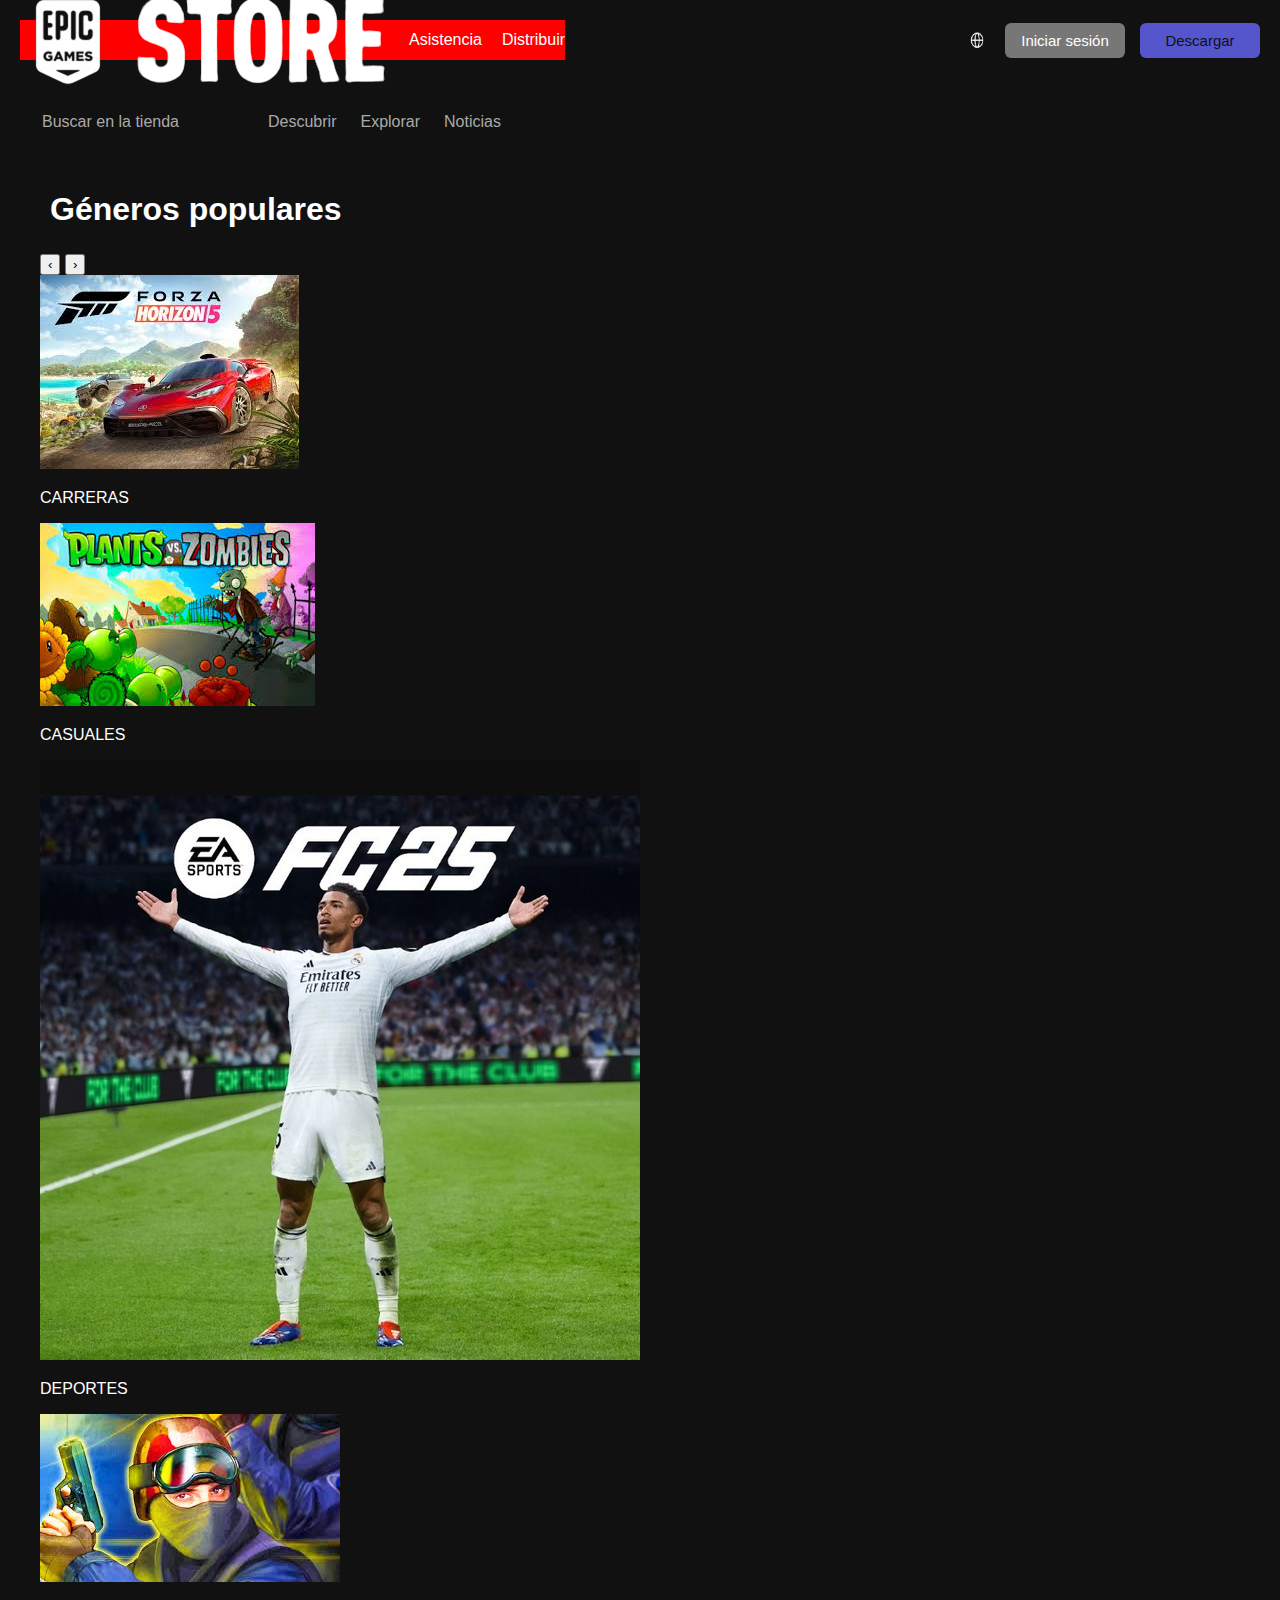
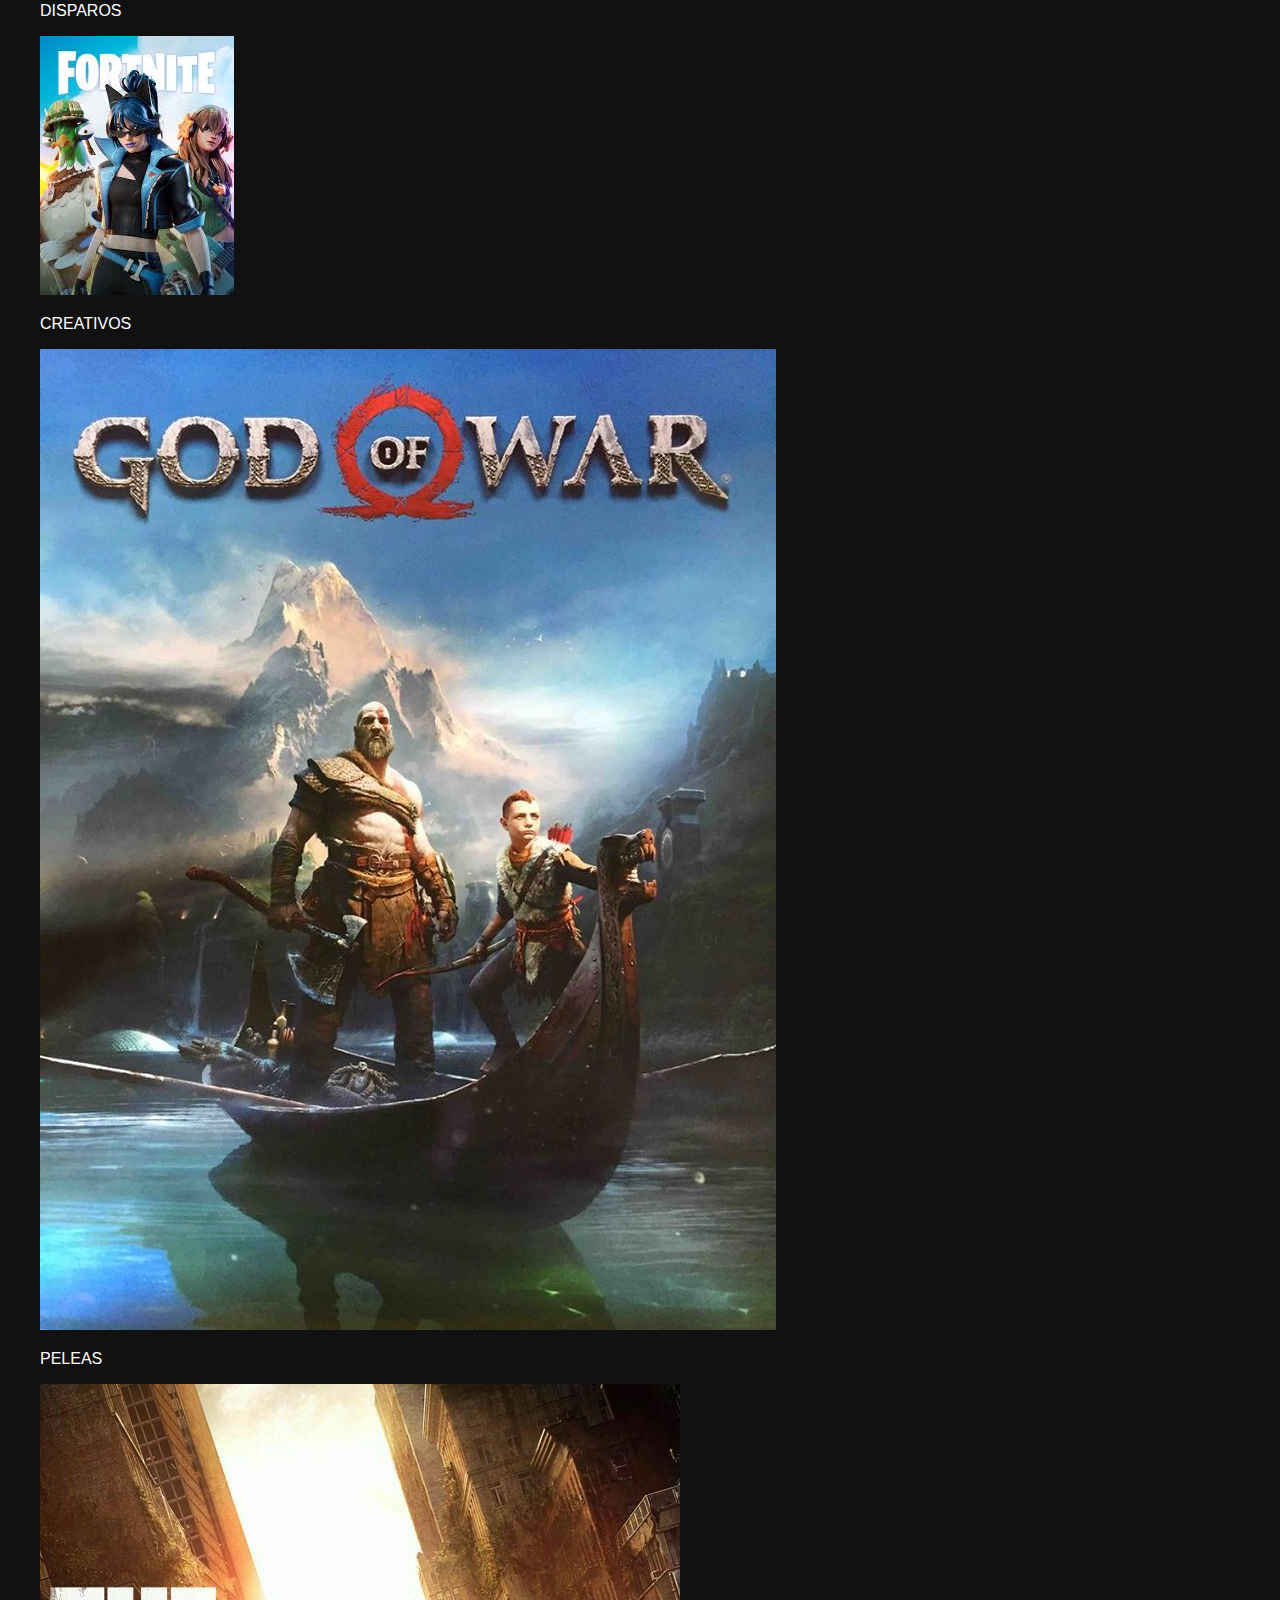
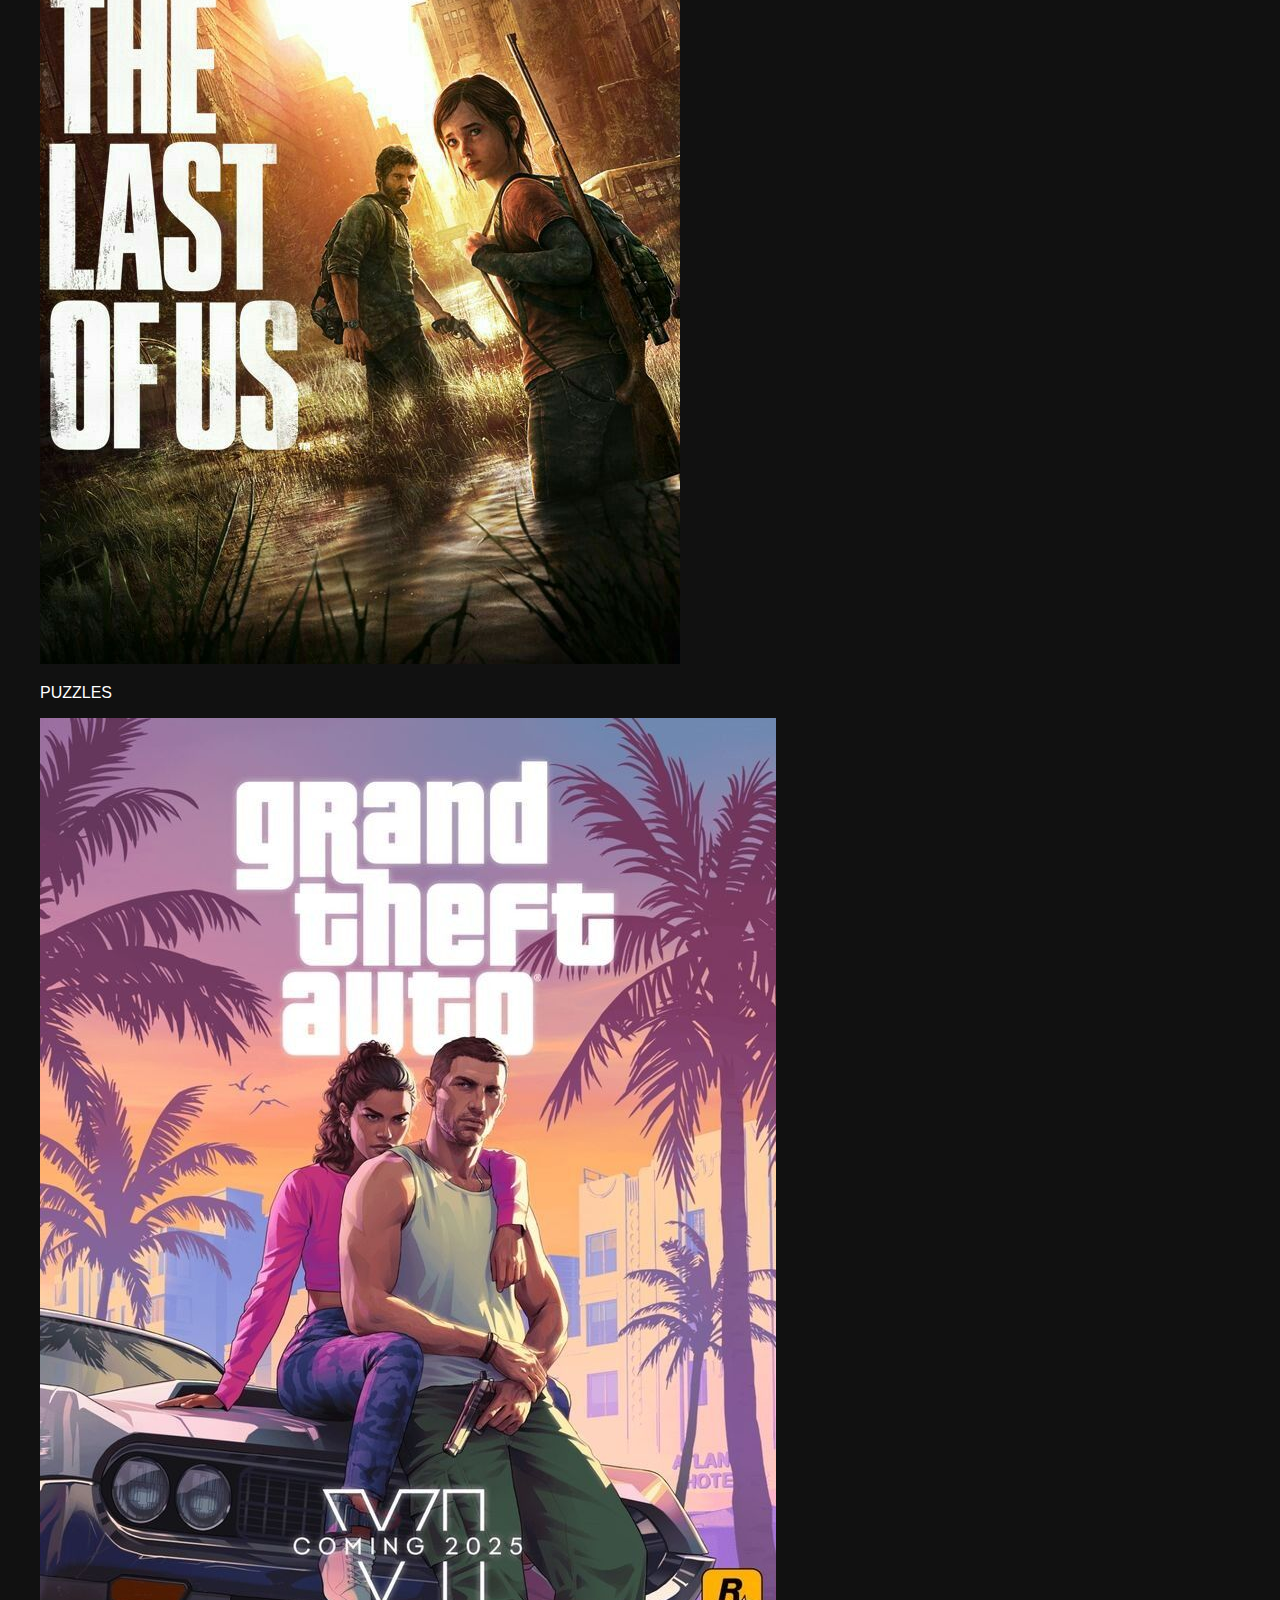
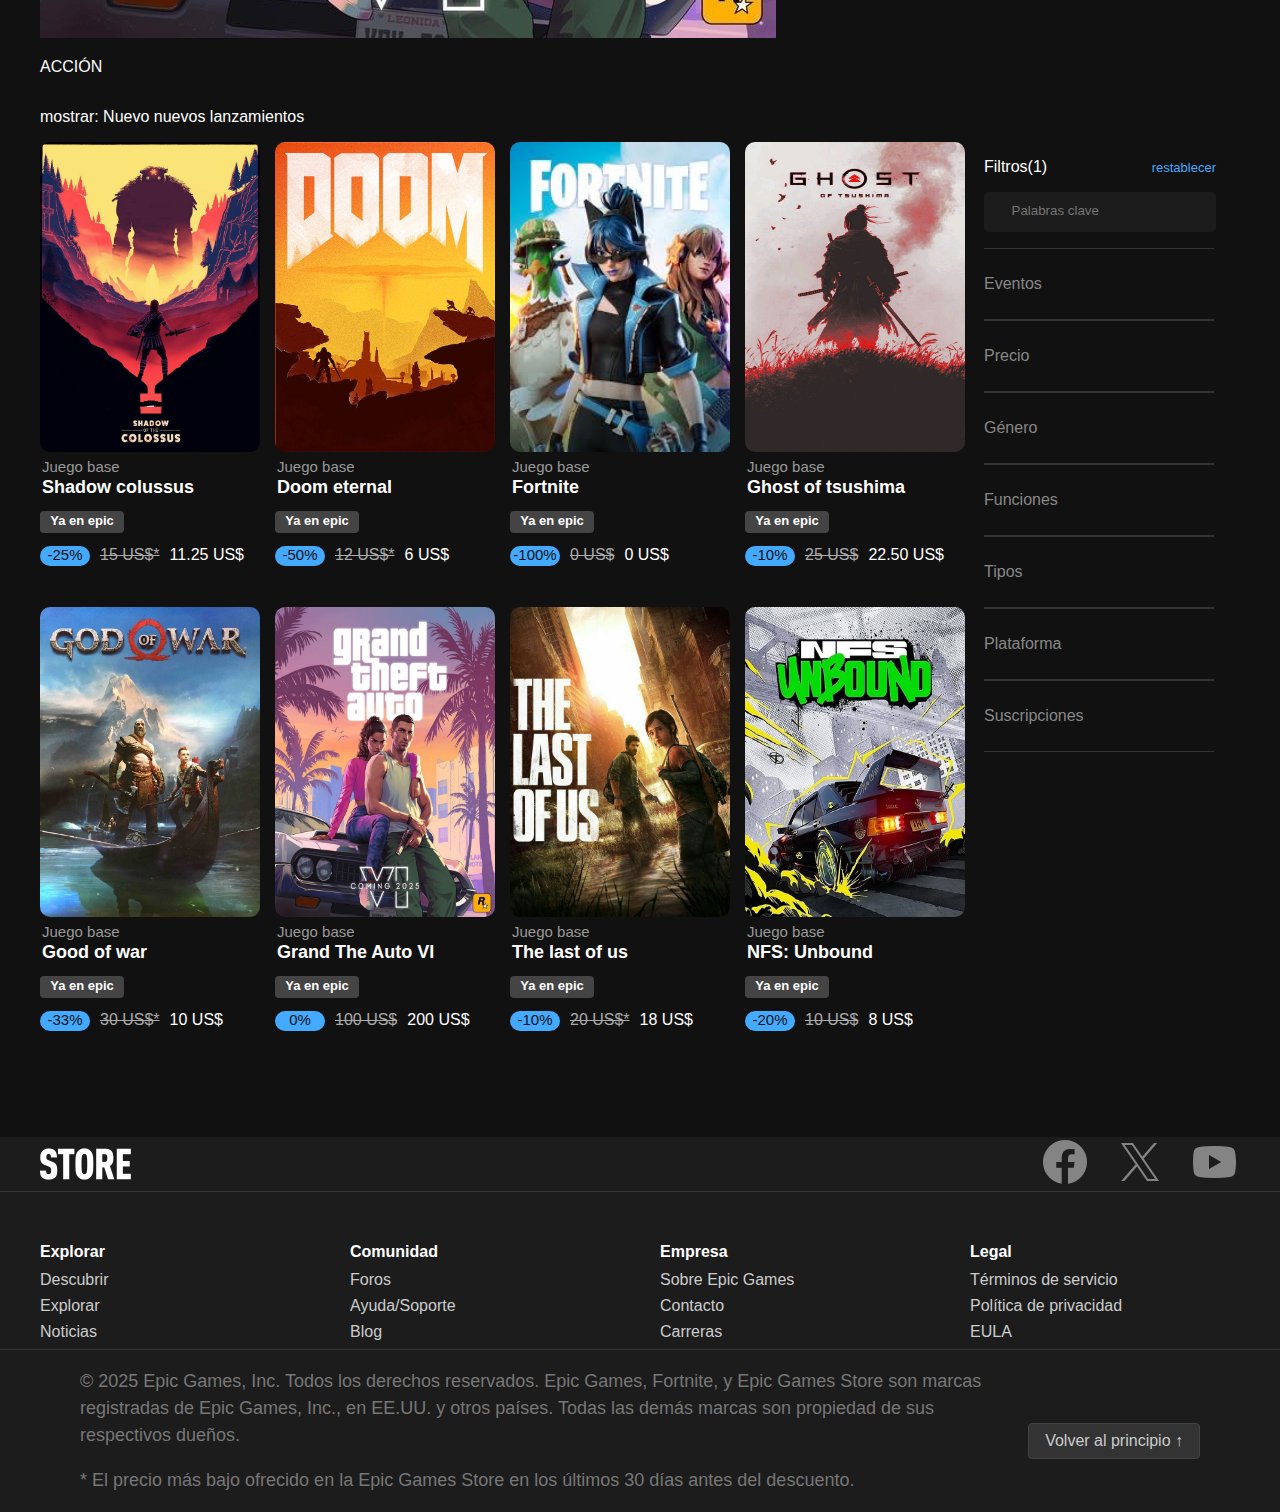
<file: explorer.html>
<!DOCTYPE html>
<html lang="en">
<head>
    <meta charset="UTF-8">
    <meta name="viewport" content="width=device-width, initial-scale=1.0">
    <title>Document</title>
    <link rel="stylesheet" href="css/explorer.css">
    <link rel="stylesheet" href="css/footer.css">
    <link rel="stylesheet" href="css/navigation.css">
</head>
<body>
    <nav class="navigation">
        <div class="navigation-menu">
            <img class="navigation-menu-imagen-logo-1" src="img/Logoepic.png" alt="">
            <img class="navigation-menu-imagen-logo" src="img/Logostore.png" alt="">
            <p>Asistencia</p>
            <p>Distribuir</p>

        </div>
        <div class="navigation-buttons">
            <img  class="navigation-buttons-imagen-mundo" src="img/Logomundo.png" alt="">
            <button class="navigation-buttons-iniciarSesion">Iniciar sesión</button>
            <button class="navigation-buttons-descargar">Descargar</button>
    
        </div>
    </nav>
<main>
    <section class="section-menu">
        <input  class="section-menu-input" type="text" placeholder="Buscar en la tienda">
        <div class="section-menu-href">
            <a href="">Descubrir</a>
            <a href="">Explorar</a>
            <a href="">Noticias</a>
        </div>
    </section>

        

    <section class="section-popularGames">
        <div class="titulo-popular">
            <h2>Géneros populares </h2>
            <div class="nav-buttons2">
                <button class="carousel-btn left" onclick="scrollCarousel(-1)">‹</button>
                <button class="carousel-btn right" onclick="scrollCarousel(1)">›</button>  
            </div>
        </div>
        <section class="section-popularGames-categorias">
  <div class="carousel-container">
    <div class="carousel" id="carrusel">
      <div class="categoria-1">
        <img src="img/explorer/forza.jpeg" alt="">
        <p>CARRERAS</p>
      </div>
      <div class="categoria-1">
        <img src="img/explorer/plantaszombis.jpeg" alt="">
        <p>CASUALES</p>
      </div>
      <div class="categoria-1">
        <img src="img/explorer/fifa.jpg" alt="">
        <p>DEPORTES</p>
      </div>
      <div class="categoria-1">
        <img src="img/explorer/images.jpeg" alt="">
        <p>DISPAROS</p>
      </div>
      <div class="categoria-1">
        <img src="img/explorer/fortnite.jpeg" alt="">
        <p>CREATIVOS</p>
      </div>
      <div class="categoria-1">
        <img src="img/explorer/godofwar.jpg" alt="">
        <p>PELEAS</p>
      </div>
      <div class="categoria-1">
        <img src="img/explorer/lastofus.jpg" alt="">
        <p>PUZZLES</p>
      </div>
      <div class="categoria-1">
        <img src="img/explorer/gtavi.jpg" alt="">
        <p>ACCIÓN</p>
      </div>
      
    </div>

  </div>
</section>




    <section class="section-nuevos-lanzamientos">
        <div class="mostrar">
            <p>mostrar: Nuevo nuevos lanzamientos</p>
        </div>
    <div class="nuevos-lanzamientos-y-filtro">
        <div class="nuevos-lanzamientos" id="carousel2">
                <div class="juego-1">
                    <img src="img/explorer/colossus.jpg" alt="">
                    <div class="texto-juegos-nuevos-lanzamientos">
                        <p class="nl-juego-base">Juego base</p>
                        <h3 class="nl-titulo">Shadow colussus</h3>
                        <p class="nl-donde-esta">Ya en epic</p>
                        <div class="precio-juegos-nuevos-lanzamientos">
                            <div class="nl-descuento"> -25%</div>
                            <div class="nl-precio-anterior"> <s>15 US$*</s></div>
                            <div class="nl-precio-actual">11.25 US$</div>
                        </div>
                    </div>
                </div>
                <div class="juego-1">
                    <img src="img/explorer/doom.jpg" alt="">
                    <div class="texto-juegos-nuevos-lanzamientos">
                        <p class="nl-juego-base">Juego base</p>
                        <h3 class="nl-titulo">Doom eternal</h3>
                        <p class="nl-donde-esta">Ya en epic</p>
                        <div class="precio-juegos-nuevos-lanzamientos">
                            <div class="nl-descuento"> -50%</div>
                            <div class="nl-precio-anterior"> <s>12 US$*</s></div>
                            <div class="nl-precio-actual">6 US$</div>
                        </div>
                    </div>
                </div>
                <div class="juego-1">
                    <img src="img/explorer/fortnite.jpeg" alt="">
                    <div class="texto-juegos-nuevos-lanzamientos">
                        <p class="nl-juego-base">Juego base</p>
                        <h3 class="nl-titulo">Fortnite</h3>
                        <p class="nl-donde-esta">Ya en epic</p>
                        <div class="precio-juegos-nuevos-lanzamientos">
                            <div class="nl-descuento"> -100%</div>
                            <div class="nl-precio-anterior"> <s>0 US$</s></div>
                            <div class="nl-precio-actual">0 US$</div>
                        </div>
                    </div>
                </div>
                <div class="juego-1">
                    <img src="img/explorer/ghost.jpg" alt="">
                    <div class="texto-juegos-nuevos-lanzamientos">
                        <p class="nl-juego-base">Juego base</p>
                        <h3 class="nl-titulo">Ghost of tsushima</h3>
                        <p class="nl-donde-esta">Ya en epic</p>
                        <div class="precio-juegos-nuevos-lanzamientos">
                            <div class="nl-descuento"> -10%</div>
                            <div class="nl-precio-anterior"> <s>25 US$</s></div>
                            <div class="nl-precio-actual">22.50 US$</div>
                        </div>
                    </div>
                </div>
                <div class="juego-1">
                    <img src="img/explorer/godofwar.jpg" alt="">
                    <div class="texto-juegos-nuevos-lanzamientos">
                        <p class="nl-juego-base">Juego base</p>
                        <h3 class="nl-titulo">Good of war</h3>
                        <p class="nl-donde-esta">Ya en epic</p>
                        <div class="precio-juegos-nuevos-lanzamientos">
                            <div class="nl-descuento"> -33%</div>
                            <div class="nl-precio-anterior"> <s>30 US$*</s></div>
                            <div class="nl-precio-actual">10 US$</div>
                        </div>
                    </div>
                </div>
                <div class="juego-1">
                    <img src="img/explorer/gtavi.jpg" alt="">
                    <div class="texto-juegos-nuevos-lanzamientos">
                        <p class="nl-juego-base">Juego base</p>
                        <h3 class="nl-titulo">Grand The Auto VI</h3>
                        <p class="nl-donde-esta">Ya en epic</p>
                        <div class="precio-juegos-nuevos-lanzamientos">
                            <div class="nl-descuento"> 0%</div>
                            <div class="nl-precio-anterior"> <s>100 US$</s></div>
                            <div class="nl-precio-actual">200 US$</div>
                        </div>
                    </div>
                </div>
                <div class="juego-1">
                    <img src="img/explorer/lastofus.jpg" alt="">
                    <div class="texto-juegos-nuevos-lanzamientos">
                        <p class="nl-juego-base">Juego base</p>
                        <h3 class="nl-titulo">The last of us</h3>
                        <p class="nl-donde-esta">Ya en epic</p>
                        <div class="precio-juegos-nuevos-lanzamientos">
                            <div class="nl-descuento"> -10%</div>
                            <div class="nl-precio-anterior"> <s>20 US$*</s></div>
                            <div class="nl-precio-actual">18 US$</div>
                        </div>
                    </div>
                </div>
                <div class="juego-1">
                    <img src="img/explorer/unbound.jpg" alt="">
                    <div class="texto-juegos-nuevos-lanzamientos">
                        <p class="nl-juego-base">Juego base</p>
                        <h3 class="nl-titulo">NFS: Unbound</h3>
                        <p class="nl-donde-esta">Ya en epic</p>
                        <div class="precio-juegos-nuevos-lanzamientos">
                            <div class="nl-descuento"> -20%</div>
                            <div class="nl-precio-anterior"> <s>10 US$</s></div>
                            <div class="nl-precio-actual">8 US$</div>
                        </div>
                    </div>
                </div>
        </div>
        <div class="filtros">
            <div class="filtro-cantidad-restablecer">
                <p>Filtros(1)</p> <p class="filtro-cantidad-restablecer-restablecer">restablecer</p>
            </div>
            <div class="input-filtro">
                <input type="text" placeholder="Palabras clave">
            </div>
            <div class="filtro-1">
                Eventos
            </div>
            <div class="filtro-1">
                Precio
            </div>
            <div class="filtro-1">
                Género
            </div>
            <div class="filtro-1">
                Funciones
            </div>
            <div class="filtro-1">
                Tipos
            </div>
            <div class="filtro-1">
                Plataforma
            </div>
            <div class="filtro-1">
                Suscripciones
            </div>
        </div>
    </div>
    </section>

</main>

<footer class="footer">
    <div class="footer-top">
        <div class="footer-top-content">
            <img src="img/footer/storre.png " alt="Epic Games Logo" class="footer-logo" />
            <div class="social-icons">
                <a href="https://www.facebook.com/epicgames"><img src="img/footer/facebok.png" alt="Facebook"></a>
                <a href="#¿https://twitter.com/epicgames"><img src="img/footer/x.png" alt="Twitter"></a>
                <a href="https://www.youtube.com/channel/UC5Qk8mWBwtMyEj7iQQYRk1A"><img src="img/footer/youtube.png" alt="YouTube"></a>
            </div>
        </div>
        <hr class="footer-divider">
    </div>

    <div class="footer-links">
        <div class="footer-column">
            <h4>Explorar</h4>
            <ul>
                <li><a href="#">Descubrir</a></li>
                <li><a href="#">Explorar</a></li>
                <li><a href="#">Noticias</a></li>
            </ul>
        </div>
        <div class="footer-column">
            <h4>Comunidad</h4>
            <ul>
                <li><a href="#">Foros</a></li>
                <li><a href="#">Ayuda/Soporte</a></li>
                <li><a href="#">Blog</a></li>
            </ul>
        </div>
        <div class="footer-column">
            <h4>Empresa</h4>
            <ul>
                <li><a href="#">Sobre Epic Games</a></li>
                <li><a href="#">Contacto</a></li>
                <li><a href="#">Carreras</a></li>
            </ul>
        </div>
        <div class="footer-column">
            <h4>Legal</h4>
            <ul>
                <li><a href="#">Términos de servicio</a></li>
                <li><a href="#">Política de privacidad</a></li>
                <li><a href="#">EULA</a></li>
            </ul>
        </div>
    </div>

    <div class="footer-legal">
        <div class="footer-legal-row">
            <div class="footer-legal-text">
                <p>© 2025 Epic Games, Inc. Todos los derechos reservados. Epic Games, Fortnite, y Epic Games Store son
                    marcas registradas de Epic Games, Inc., en EE.UU. y otros países. Todas las demás marcas son propiedad
                    de sus respectivos dueños.</p>
                <p>* El precio más bajo ofrecido en la Epic Games Store en los últimos 30 días antes del descuento.</p>
            </div>
            <div class="footer-backtotop">
                <button onclick="window.scrollTo({ top: 0, behavior: 'smooth' })">
                  Volver al principio  ↑ 
                </button>
            </div>
        </div>
    </div>
</footer>



<script src="js/explorer.js"></script>
</body> 
</html>
</file>
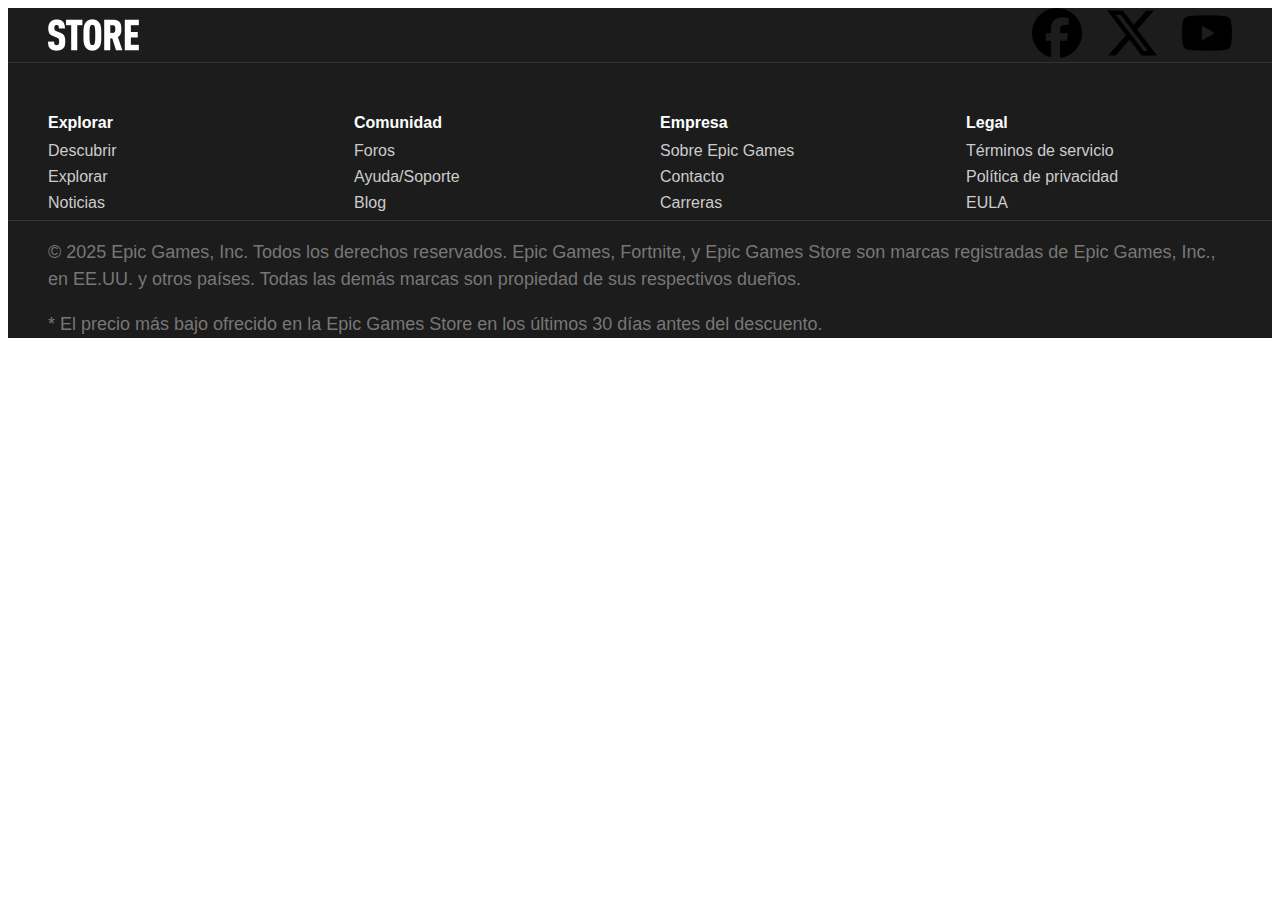
<file: footer.html>
<!DOCTYPE html>
<html lang="en">
<head>
    <meta charset="UTF-8">
    <meta name="viewport" content="width=device-width, initial-scale=1.0">
    <title>Document</title>
    <link rel="stylesheet" href="css/footer.css">
</head>
<body>
    

<footer class="footer">
    <div class="footer-top">
        <div class="footer-top-content">
            <img src="img/footer/storre.png " alt="Epic Games Logo" class="footer-logo" />
            <div class="social-icons">
                <a href="#"><img src="img/footer/facebook.png" alt="Facebook"></a>
                <a href="#"><img src="img/footer/x_1.png" alt="Twitter"></a>
                <a href="#"><img src="img/footer/youtube_1.png" alt="YouTube"></a>
            </div>
        </div>
        <hr class="footer-divider">
    </div>

    <div class="footer-links">
        <div class="footer-column">
            <h4>Explorar</h4>
            <ul>
                <li><a href="#">Descubrir</a></li>
                <li><a href="#">Explorar</a></li>
                <li><a href="#">Noticias</a></li>
            </ul>
        </div>
        <div class="footer-column">
            <h4>Comunidad</h4>
            <ul>
                <li><a href="#">Foros</a></li>
                <li><a href="#">Ayuda/Soporte</a></li>
                <li><a href="#">Blog</a></li>
            </ul>
        </div>
        <div class="footer-column">
            <h4>Empresa</h4>
            <ul>
                <li><a href="#">Sobre Epic Games</a></li>
                <li><a href="#">Contacto</a></li>
                <li><a href="#">Carreras</a></li>
            </ul>
        </div>
        <div class="footer-column">
            <h4>Legal</h4>
            <ul>
                <li><a href="#">Términos de servicio</a></li>
                <li><a href="#">Política de privacidad</a></li>
                <li><a href="#">EULA</a></li>
            </ul>
        </div>
    </div>

    <div class="footer-legal">
        <p>© 2025 Epic Games, Inc. Todos los derechos reservados. Epic Games, Fortnite, y Epic Games Store son marcas
            registradas de Epic Games, Inc., en EE.UU. y otros países. Todas las demás marcas son propiedad de sus
            respectivos dueños.</p>
        <p>* El precio más bajo ofrecido en la Epic Games Store en los últimos 30 días antes del descuento.</p>
    </div>
</footer>

</body>
</html>
</file>
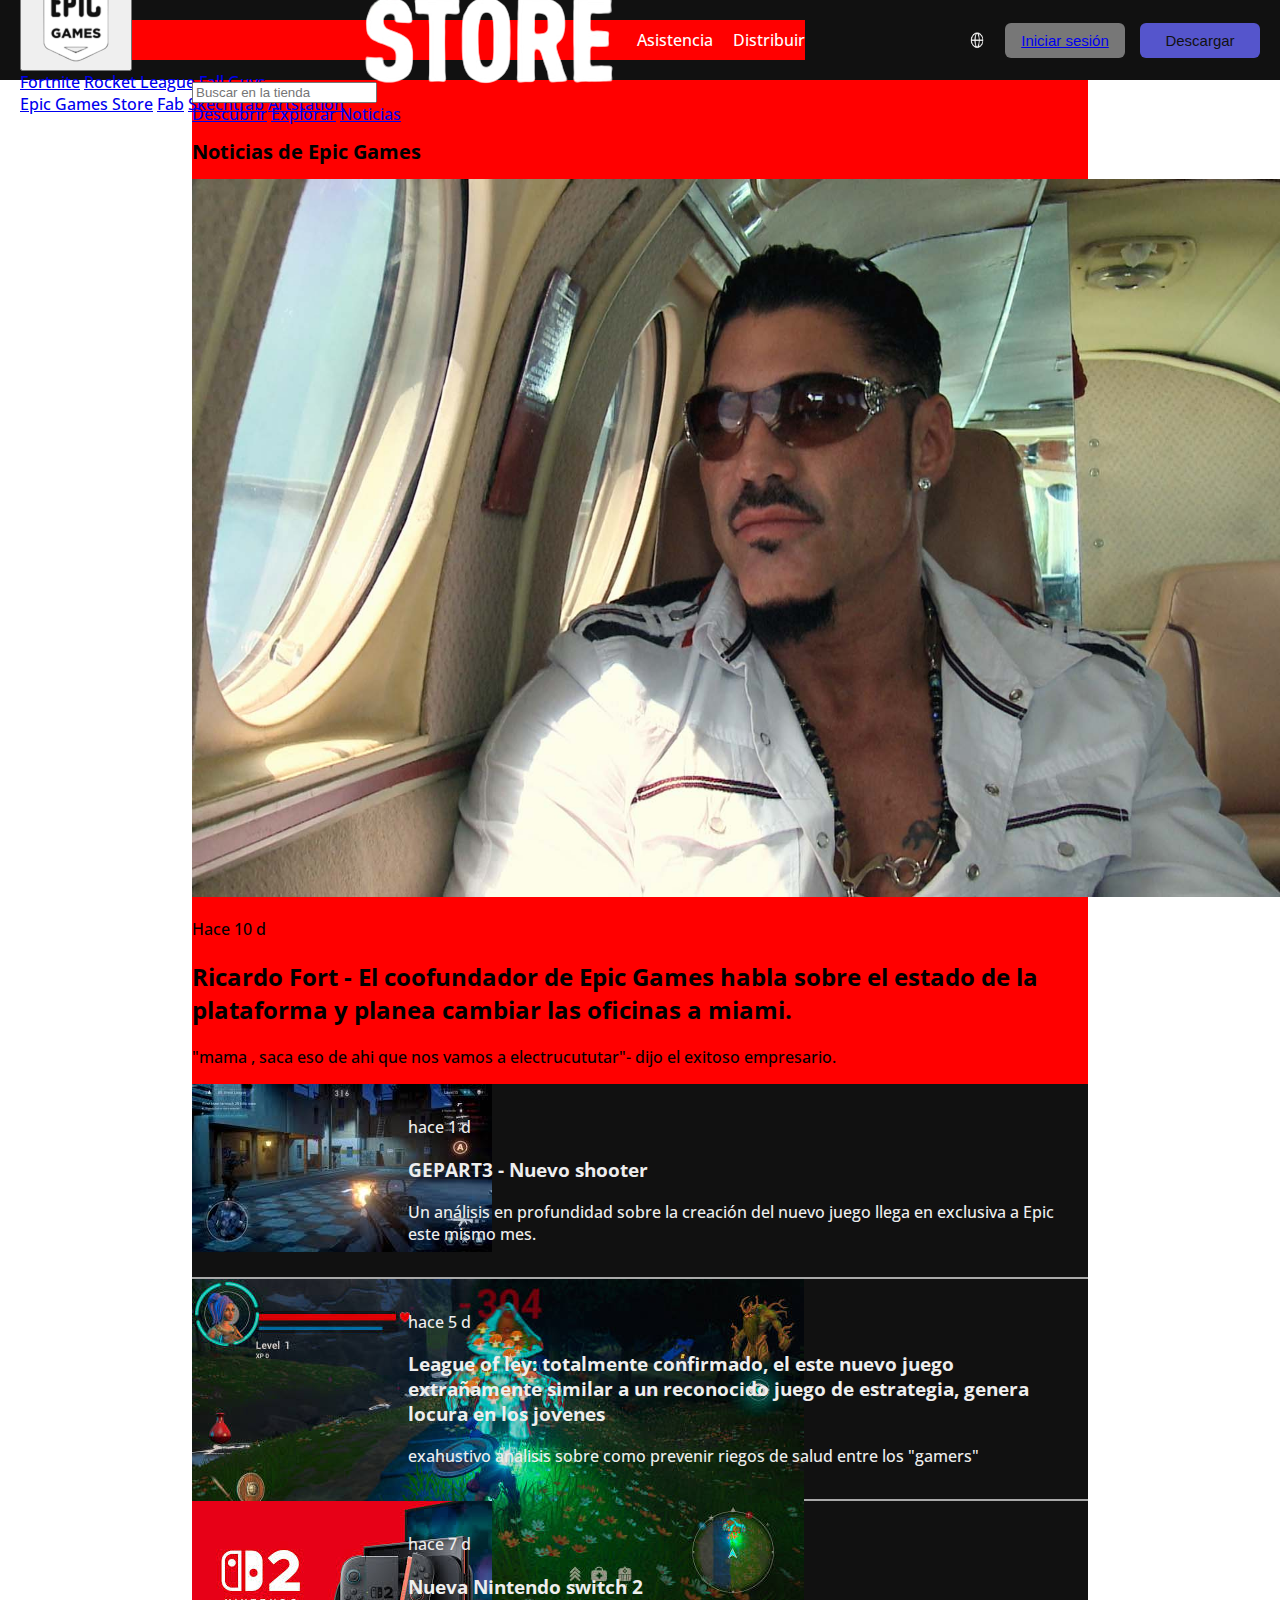
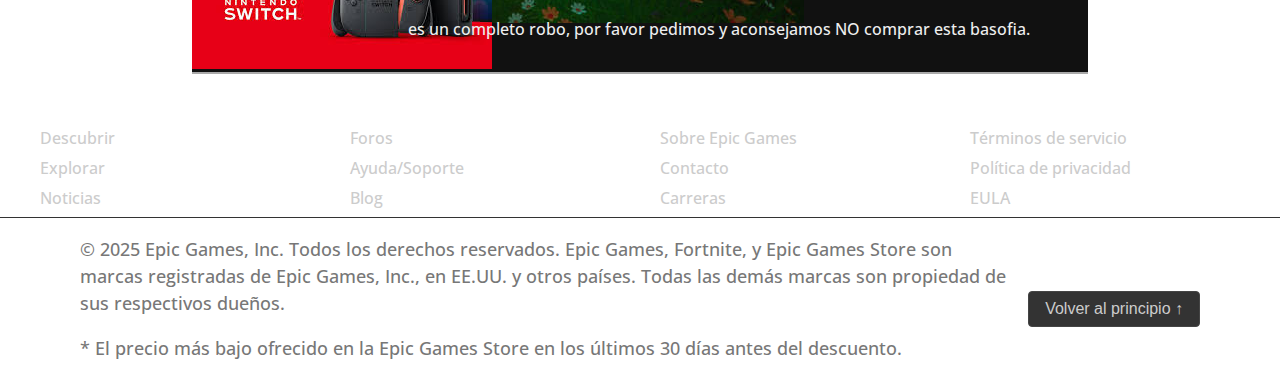
<file: news.html>
<!DOCTYPE html>
<html lang="en">
<head>
    <meta charset="UTF-8">
    <meta name="viewport" content="width=device-width, initial-scale=1.0">
    <title>Document</title>
    <link rel="stylesheet" href="css/news.css">
    <link rel="stylesheet" href="css/footer.css">
    <link rel="stylesheet" href="css/navigation.css">
   <link href="https://fonts.googleapis.com/css2?family=Open+Sans&display=swap" rel="stylesheet">
</head>
<body>
    <nav class="navigation">
        <div class="navigation-menu">
            <div class="dropdown">
            
                <button class="button-epic" onclick="toggleMenu()"> <img class="navigation-menu-imagen-logo-1" src="img/nav/Logoepic.png" alt=""> </button>
                <div id="myDropdown" class="dropdown-content">
                    <a href="#">Fortnite</a>
                    <a href="#">Rocket League</a>
                    <a href="#">Fall Guys</a>
                    <div class="sesion-2">
                        <a href="#">Epic Games Store</a>
                        <a href="#">Fab</a>
                        <a href="#">Skechtfab</a>
                        <a href="#">Artstation</a>
                    </div>
                    <div class="sesion-3">

                    </div>
                </div>
                
        </div>
            <img class="navigation-menu-imagen-logo" src="img/nav/Logostore.png" alt="">
            <p>Asistencia</p>
            <p>Distribuir</p>
        </div>
        <div class="navigation-buttons">
            <img  class="navigation-buttons-imagen-mundo" src="img/nav/Logomundo.png" alt="">
            <button class="navigation-buttons-iniciarSesion"><a  href="login.html"> Iniciar sesión </a> </button>
            <button class="navigation-buttons-descargar">Descargar</button>
    
        </div>
    </nav>

    <main>
        <div class="section-menu">
        <input  class="section-menu-input" type="text" placeholder="Buscar en la tienda">
        <div class="section-menu-href">
            <a href="discover.html">Descubrir</a>
            <a href="explorer.html">Explorar</a>
            <a href="news.html">Noticias</a>
        </div>
    </div>
        <div class="div-principal">
    <h1>Noticias de Epic Games</h1>

    <img class="imagen-principal" src="img/news/RF.jpg" alt="">

    <p class="div-principal-dias" >Hace 10 d</p>
    <h2 class="div-principal-titulo">Ricardo Fort - El coofundador de Epic Games habla sobre el estado de la plataforma y planea cambiar las oficinas a miami.</h2>
    <p class="div-principal-descripcion" >"mama , saca eso de ahi que nos vamos a electrucututar"- dijo el exitoso empresario.</p>

        </div>
    <section>
        <div class="diviciones-noticias-section">
            <div class="diviciones-noticias-section-img">       
                <img src="img/news/noticia1.jpeg" alt="">
            </div>
            <div class="diviciones-noticias-contenido">
                <p class="diviciones-noticias-contenido-dias">hace 1 d</p>
                <h3 class="diviciones-noticias-contenido-titulo">GEPART3 - Nuevo shooter</h3>
                <p class="diviciones-noticias-contenido-descripcion">Un análisis en profundidad sobre la creación del nuevo juego llega en exclusiva a Epic este mismo mes.</p>
            </div>
            
        </div>


        <div class="diviciones-noticias-section">
            <div class="diviciones-noticias-section-img">       
                <img src="img/news/noticia2.jpg" alt="">
            </div>
            <div class="diviciones-noticias-contenido">
                <p class="diviciones-noticias-contenido-dias">hace 5 d</p>
                <h3 class="diviciones-noticias-contenido-titulo">League of ley: totalmente confirmado, el este nuevo juego extrañamente similar a un reconocido juego de estrategia, genera locura en los jovenes </h3>
                <p class="diviciones-noticias-contenido-descripcion">exahustivo analisis sobre como prevenir riegos de salud entre los "gamers"</p>
            </div>
            
        </div>


        <div class="diviciones-noticias-section">
            <div class="diviciones-noticias-section-img">       
                <img src="img/news/nt2.jpeg" alt="">
            </div>
            <div class="diviciones-noticias-contenido">
                <p class="diviciones-noticias-contenido-dias">hace 7 d</p>
                <h3 class="diviciones-noticias-contenido-titulo">Nueva Nintendo switch 2</h3>
                <p class="diviciones-noticias-contenido-descripcion">es un completo robo, por favor pedimos y aconsejamos NO comprar esta basofia.</p>
            </div>
            
        </div>


          



    </section>




    </main>

    <div class="footer-links">
        <div class="footer-column">
            <h4>Explorar</h4>
            <ul>
                <li><a href="#">Descubrir</a></li>
                <li><a href="#">Explorar</a></li>
                <li><a href="#">Noticias</a></li>
            </ul>
        </div>
        <div class="footer-column">
            <h4>Comunidad</h4>
            <ul>
                <li><a href="#">Foros</a></li>
                <li><a href="#">Ayuda/Soporte</a></li>
                <li><a href="#">Blog</a></li>
            </ul>
        </div>
        <div class="footer-column">
            <h4>Empresa</h4>
            <ul>
                <li><a href="#">Sobre Epic Games</a></li>
                <li><a href="#">Contacto</a></li>
                <li><a href="#">Carreras</a></li>
            </ul>
        </div>
        <div class="footer-column">
            <h4>Legal</h4>
            <ul>
                <li><a href="#">Términos de servicio</a></li>
                <li><a href="#">Política de privacidad</a></li>
                <li><a href="#">EULA</a></li>
            </ul>
        </div>
    </div>

    <div class="footer-legal">
        <div class="footer-legal-row">
            <div class="footer-legal-text">
                <p>© 2025 Epic Games, Inc. Todos los derechos reservados. Epic Games, Fortnite, y Epic Games Store son
                    marcas registradas de Epic Games, Inc., en EE.UU. y otros países. Todas las demás marcas son propiedad
                    de sus respectivos dueños.</p>
                <p>* El precio más bajo ofrecido en la Epic Games Store en los últimos 30 días antes del descuento.</p>
            </div>
            <div class="footer-backtotop">
                <button onclick="window.scrollTo({ top: 0, behavior: 'smooth' })">
                  Volver al principio  ↑ 
                </button>
            </div>
        </div>
    </div>
</footer>

<script>
function toggleMenu() {
  document.getElementById("myDropdown").classList.toggle("show");
}

// Cerrar el menú si se hace clic afuera
window.onclick = function(event) {
  if (!event.target.matches('button')) {
    var dropdowns = document.getElementsByClassName("dropdown-content");
    for (var i = 0; i < dropdowns.length; i++) {
      var openDropdown = dropdowns[i];
      if (openDropdown.classList.contains('show')) {
        openDropdown.classList.remove('show');
      }
    }
  }
}
</script>

</body>
</html>
</file>
<file: css/explorer.css>
body {
  margin: 0;
  background-color: #111; 
  color: white;
  font-family: sans-serif;
}

main{
  padding: 0;
  max-width: 75rem;
  margin: auto;
}

.section-menu {
  display: flex;
  align-items: center;
  padding: 2rem 0;
  gap: 2rem;
  background-color: #111;
  width: 100%;

  margin: auto;
}

.search-input{
  background-color: #1c1c1c;
  border-radius: 2rem;
  padding: .7rem 1.5rem;
  color: white;

}

.section-menu-input {
  background: none;
  border: none;
  color: white;
  font-size: 1rem;
  width: 12rem;
}


.section-menu-input:focus {
  outline: none;
}

.search-input:hover{
  background-color: #404044;

}

.section-menu-input::placeholder {
  color: #aaa;
}

.section-menu-href {
  display: flex;
  gap: 1.5rem;
}

.section-menu-href a {
  color: #aaa;
  text-decoration: none;
  font-weight: 400;
}

.section-menu-href a:hover {
  color: white;
}

.section-menu-href a.active {
  color: white;
  font-weight: bold;
}


.popularGames-item img{ 
width: 240px;
height: 150px;
border-radius: .2rem;
object-fit: cover;
object-position: top;
}

.section-popularGames,.section-nuevos-lanzamientos{
    width: 75rem;
    margin: auto;
    margin-bottom: 80px;
}

.section-popularGames h2{
    font-size: 32px;
    font-weight: 800;
    margin-left: 10px;
}

.section-popularGames-categorias{
display: flex;
flex-direction: row;
width: 75rem;
margin: auto;
gap: 20px;
}

.popularGames-item{
  width: 100%;
  background-color: #aaaaaa23;
  cursor: pointer;
  padding: 1.2rem 1rem;
  border-radius: .7rem;
  text-align: center;
}

.popularGames-item p{
  font-weight: 600;
}

.popularGames-item:hover{

  background-color: #aaaaaa67;
}

.nuevos-lanzamientos{
  background-color:#111;
  width: 59rem;
  display: flex;
  gap: 15px;
  flex-direction: row;
  flex-wrap: wrap;
}

.juego-1{
  width: 220px;
  height: 450px;
  background-color: #111;
  border-radius: 10px;
  cursor: pointer;
  transition: filter 0.3s ease;
}



.juego-1 img{
  width: 100%;
  height: 310px;
  border-radius: 10px;
}


.juego-1 img:hover{
  filter: contrast(0.9);
}

.nl-juego-base{
  font-size: 15px;
  color: #999;
  margin: 2px;
}

.nl-titulo{
  font-size: 18px;
  color: #fff;
  margin: 2px;
}

.nl-donde-esta{
  font-size: 13px;
  background-color: #444;
  color: #fff;
  width: 80px;
  height: 18px;
  text-align: center;
  padding: 2px;
  border-radius: 4px;
  font-weight: bold;
}

.precio-juegos-nuevos-lanzamientos{
  display: flex;
  flex-direction: row;
  gap: 10px;
}

.nl-descuento{
  width: 50px;
  height: 20px;
  background-color: #4af;
  border-radius: 30px;
  text-align: center;
  color: #111;
  font-size: 15px;
}

.nl-precio-anterior{
  color: #aaa;
}


.filtro-1{
  width:230px;
  height: 70px;
  border: 1px #333 solid;
  border-left: 0;
  border-right: 0;
  align-content: center;
  color: #888;
  cursor: pointer;
}


.nuevos-lanzamientos-y-filtro{
  display: flex;
  flex-direction: row;
}

.input-filtro{
  width: 14.5rem;
  height: 2.5rem;
  background-color: #1c1c1c;
  border-radius: 5px;
  text-align: center;
  margin-bottom: 1rem;
}

.input-filtro input{
  background: none;
  border: 0;
  margin: 10px;
  color: white;
}

.input-filtro:hover{
  background-color: #28282C;
}

.input-filtro input:focus{
  outline: none;
}

.filtro-cantidad-restablecer{
  display: flex;
  flex-direction: row;
  justify-content: space-between;
}

.filter1{
  font-weight: 600;
}

.filtro-cantidad-restablecer-restablecer{
  color: #4af;
  font-size: 13px;
  padding-top: 5px;
  text-decoration: none;
}
</file>
<file: css/footer.css>
.footer {
    background-color: #1c1c1c;
    color: #ccc;
    
    font-family: 'Segoe UI', Tahoma, Geneva, Verdana, sans-serif;
    font-size: 16px;
    width: 100%;
}


.footer-top-content {
    
    margin: 0 auto;
    display: flex;
    justify-content: space-between;
    align-items: center;
    flex-wrap: wrap;
    padding-bottom: 20px;
}

.footer-logo {
    height: 50px;
}

.social-icons {
    display: flex;
    gap: 25px;
}

.social-icons a img {
    width: 50px;
    height: 50px;
    filter: brightness(0.7);
    transition: filter 0.3s ease, transform 0.3s ease;
}

.social-icons a:hover img {
    filter: brightness(1);
    transform: scale(1.1);
}

.footer-divider {
    border: none;
    height: 1px;
    background-color: #333;
    width: 100%;
    margin: 0 0 30px 0;
}

.footer-links {
    display: flex;
    flex-wrap: wrap;
    justify-content: space-between;
    gap: 40px;
    margin: 0 auto 30px auto;
}

.footer-column {
    flex: 1 1 200px;
    min-width: 150px;
}

.footer-column h4 {
    color: #fff;
    margin-bottom: 10px;
    font-size: 19   xpx;
}

.footer-column ul {
    list-style: none;
    padding: 0;
    margin: 0;
}

.footer-column ul li {
    margin-bottom: 8px;
}

.footer-column ul li a {
    color: #ccc;
    text-decoration: none;
    transition: color 0.3s;
}

.footer-column ul li a:hover {
    color: #fff;
}


.footer-legal {
    margin: 0 auto;
    color: #777;
    font-size: 19px;
    line-height: 1.5;
    border-top: 1px solid #333;
    padding-top: 20px;
}

@media (max-width: 768px) {
    .footer-top-content {
        flex-direction: column;
        align-items: center;
        gap: 10px;
    }

    .footer-links {
        flex-direction: column;
        align-items: flex-start;
    }

    .social-icons {
        justify-content: center;
    }
}


.footer-backtotop {
    text-align: right;
    margin-top: 20px;
}

.footer-backtotop button {
    background-color: #333;
    color: #ccc;
    border: 1px solid #444;
    padding: 8px 16px;
    font-size: 19px;
    cursor: pointer;
    transition: all 0.3s ease;
    border-radius: 4px;
}

.footer-backtotop button:hover {
    background-color: #555;
    color: #fff;
    border-color: #666;
}


@media (max-width: 768px) {
    .footer-backtotop {
        text-align: center;
    }
}   

.footer-legal {
    margin: 0 auto;
    color: #777;
    font-size: 18px;
    line-height: 1.5;
    border-top: 1px solid #333;
    padding-top: 20px;
}

.footer-legal-row {
    display: flex;
    justify-content: space-between;
    align-items: center;
    gap: 20px;
    flex-wrap: wrap;
}

.footer-legal-text {
    flex: 1;
    min-width: 280px;
}

.footer-backtotop button {
    background-color: #333;
    color: #ccc;
    border: 1px solid #444;
    padding: 8px 16px;
    font-size: 16px;
    cursor: pointer;
    transition: all 0.3s ease;
    border-radius: 4px;
}

.footer-backtotop button:hover {
    background-color: #555;
    color: #fff;
    border-color: #666;
}


@media (max-width: 768px) {
    .footer-legal-row {
        flex-direction: column;
        align-items: flex-start;
    }

    .footer-backtotop {
        margin-top: 10px;
        width: 100%;
        text-align: left;
    }
}


.footer-top-content,
.footer-links,
.footer-legal,
.footer-legal-row {
    width: 100%;
    margin: 0;
    padding: 0 40px;
    box-sizing: border-box;
}
</file>
<file: css/navigation.css>
html{margin: 0;
padding: 0;}

body{margin: 0;}

.navigation{
width: 100%;
background-color: #111;
height: 80px;
display: flex;
justify-content: space-between;
}

.navigation-menu{
display: flex;
color: white;
background-color: red;

gap: 20px;
align-items: center;
margin: 20px;
}
.navigation-buttons{
    display: flex ;
    gap: 15px;
    align-items: center;
    margin: 20px;
}

.navigation-buttons img{
width: 25px;
height: 25px;
}

.navigation-buttons-iniciarSesion,.navigation-buttons-descargar{
background-color: #777;
width: 120px;
height: 35px;
border-radius: 6px;
color: white;
font-size: 15px;
border: none;
}

.navigation-buttons-descargar{background-color: #55c;
color: #111;}
</file>
<file: css/news.css>
body {
    margin: 0;
    font-family: 'Open Sans', sans-serif;
    font-weight:500;   
}

main{
margin: 0 12rem;
background-color: red;
}
main h1{
    font-size: 20px;

}

.imagen-principal{
    width: 80rem;
}


.diviciones-noticias-section{
background-color: #111;
border: 2px #aaa solid;
border-left: 0;
border-right: 0;
border-top: 0;
display: flex;
flex-direction: row;
color: #eee;}

.diviciones-noticias-section-img{
    width: 200px;
    height: 130px;
}


.diviciones-noticias-contenido{
    padding: 1rem;
}
</file>
